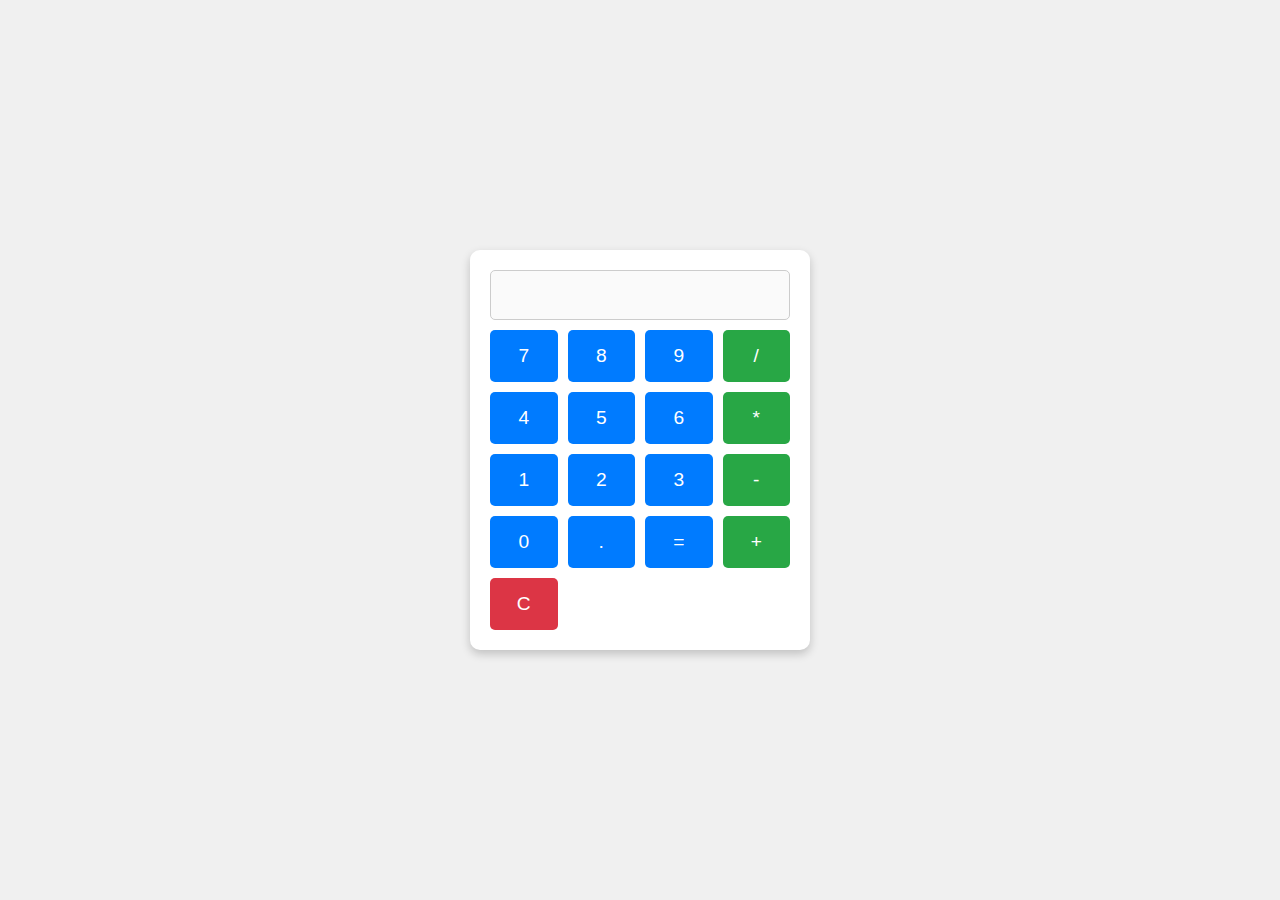
<file: Calculadora.html>
<!DOCTYPE html>
<html lang="en">


<head>
    <meta charset="UTF-8">
    <meta name="viewport" content="width=device-width, initial-scale=1.0">
    <title>Calculadora</title>
    <link rel="stylesheet" href="CALCULADORA2.css">
</head>


<body>
    <div class="calculator">
        <input type="text" id="display" class="display" disabled>
        <div class="buttons">
            <button onclick="appendNumber('7')">7</button>
            <button onclick="appendNumber('8')">8</button>
            <button onclick="appendNumber('9')">9</button>
            <button class="operator" onclick="setOperation('/')">/</button>


            <button onclick="appendNumber('4')">4</button>
            <button onclick="appendNumber('5')">5</button>
            <button onclick="appendNumber('6')">6</button>
            <button class="operator" onclick="setOperation('*')">*</button>


            <button onclick="appendNumber('1')">1</button>
            <button onclick="appendNumber('2')">2</button>
            <button onclick="appendNumber('3')">3</button>
            <button class="operator" onclick="setOperation('-')">-</button>


            <button onclick="appendNumber('0')">0</button>
            <button onclick="appendNumber('.')">.</button>
            <button onclick="calculate()">=</button>
            <button class="operator" onclick="setOperation('+')">+</button>


            <button class="clear" onclick="clearDisplay()">C</button>
        </div>
    </div>


    <script>
        let currentNumber = '';
        let previousNumber = '';
        let operation = null;


        const display = document.getElementById('display');


        function appendNumber(number) {
            currentNumber += number;
            updateDisplay();
        }


        function setOperation(op) {
            if (currentNumber === '') return;
            if (previousNumber !== '') {
                calculate();
            }
            operation = op;
            previousNumber = currentNumber;
            currentNumber = '';
        }


        function calculate() {
            let result;
            const prev = parseFloat(previousNumber);
            const current = parseFloat(currentNumber);
            if (isNaN(prev) || isNaN(current)) return;


            switch (operation) {
                case '+':
                    result = prev + current;
                    break;
                case '-':
                    result = prev - current;
                    break;
                case '*':
                    result = prev * current;
                    break;
                case '/':
                    result = prev / current;
                    break;
                case '^2':
                    result = prev * prev;
                    break
                default:
                    return;
            }


            currentNumber = result;
            operation = null;
            previousNumber = '';
            updateDisplay();
        }


        function clearDisplay() {
            currentNumber = '';
            previousNumber = '';
            operation = null;
            updateDisplay();
        }


        function updateDisplay() {
            display.value = currentNumber;
        }
    </script>
</body>


</html>
</file>
<file: CALCULADORA2.css>
body {
    font-family: Arial, sans-serif;
    display: flex;
    justify-content: center;
    align-items: center;
    height: 100vh;
    margin: 0;
    background-color: #f0f0f0;
}
.calculator {
    background: #fff;
    padding: 20px;
    border-radius: 10px;
    box-shadow: 0 4px 10px rgba(0, 0, 0, 0.2);
    width: 300px;
}
.display {
    width: 100%;
    height: 50px;
    font-size: 1.5rem;
    text-align: right;
    margin-bottom: 10px;
    padding: 5px;
    border: 1px solid #ccc;
    border-radius: 5px;
    box-sizing: border-box;
}
.buttons {
    display: grid;
    grid-template-columns: repeat(4, 1fr);
    gap: 10px;
}
button {
    padding: 15px;
    font-size: 1.2rem;
    border: none;
    border-radius: 5px;
    cursor: pointer;
    background: #007bff;
    color: white;
    transition: background 0.3s;
}
button:hover {
    background: #0056b3;
}
.operator {
    background: #28a745;
}
.operator:hover {
    background: #1e7e34;
}
.clear {
    background: #dc3545;
}
.clear:hover {
    background: #bd2130;
}
</file>
